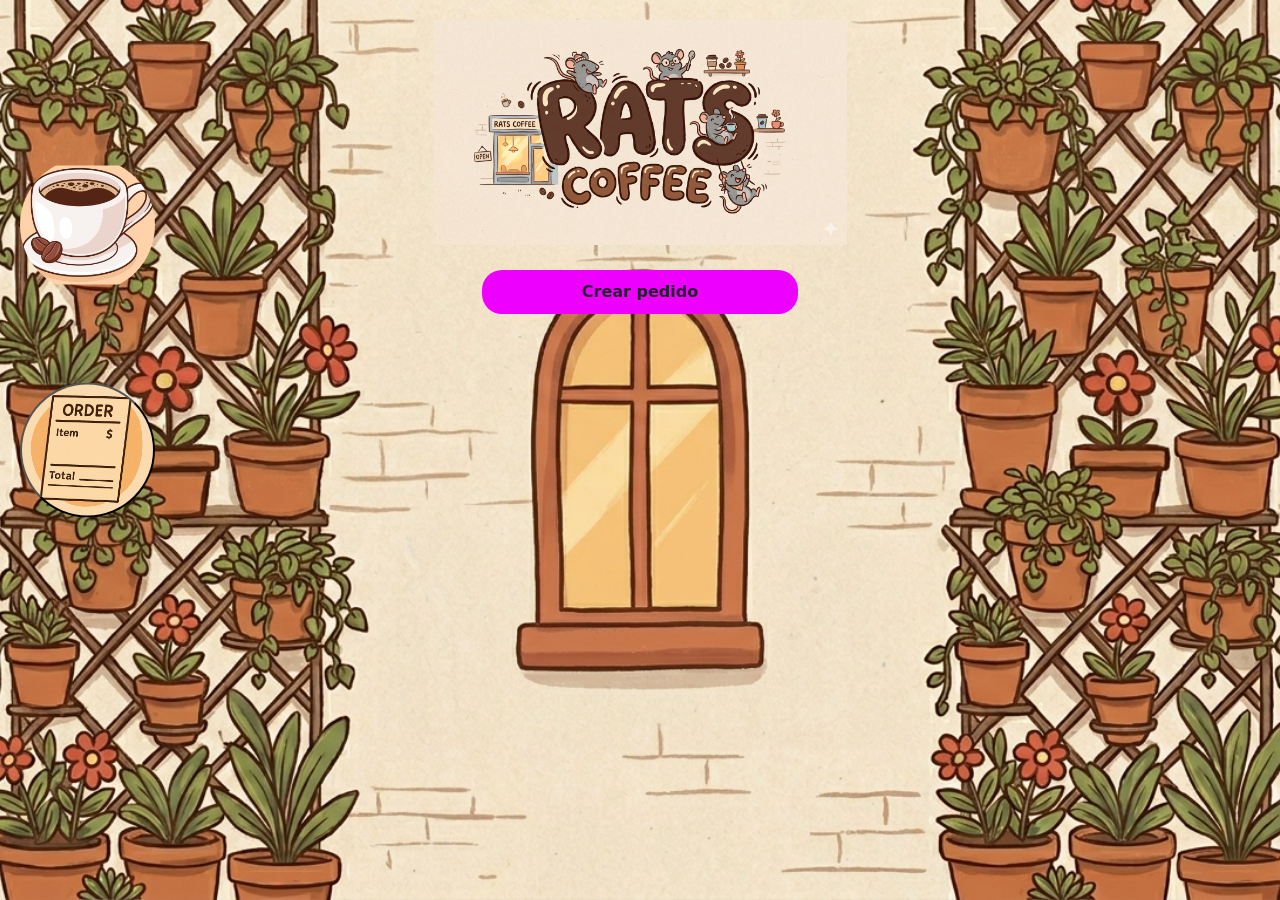
<file: index.html>
<!DOCTYPE html>
<html lang="en">
<head>
    <meta charset="UTF-8">
    <meta name="viewport" content="width=device-width, initial-scale=1.0">
    <title>evaluacion2</title>
    <link href="https://cdn.jsdelivr.net/npm/bootstrap@5.3.8/dist/css/bootstrap.min.css" rel="stylesheet" integrity="sha384-sRIl4kxILFvY47J16cr9ZwB07vP4J8+LH7qKQnuqkuIAvNWLzeN8tE5YBujZqJLB" crossorigin="anonymous">
    <link rel="stylesheet" href="./css/stylesheet.css">
</head>
<body>
    <!--titulo de la pagina principal-->
    <div class="main_center_container">
        <div class="titulo_index"></div>
        <!-- imagen del cafe -->
        <div class="bloque-cafe"></div>
            <a href="./pages/ver_cafes.html">
                <div class="ver_tipos_de_cafe"></div>
            </a>
            <a href="./pages/hacer_pedido.html">
                <button class="btn-crear"></button>
            </a>
    </div>


    <!-- navegación del cafe: VER SI AGREGAR INFO: QUIENES SOMOS, PRODUCTOS, ETC -->
    <div class="nav-cafe">
        <ul class="nav-lista">
        <li>Crear pedido</li>
        </ul>
    </div>

</body>
</html>
</file>
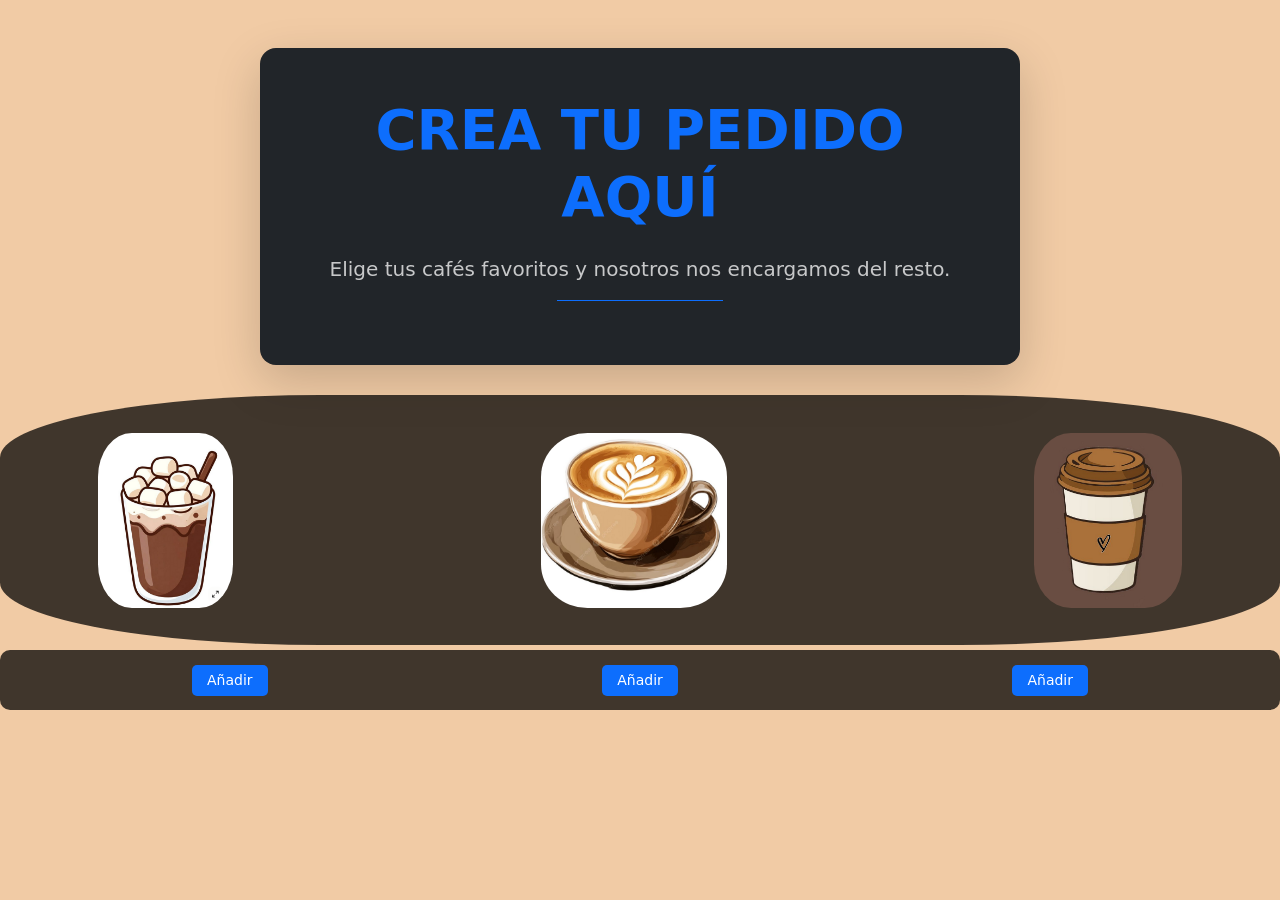
<file: pages/hacer_pedido.html>
<!DOCTYPE html>
<html lang="en">
<head>
    <meta charset="UTF-8">
    <meta name="viewport" content="width=device-width, initial-scale=1.0">
    <title>Hacer Pedido</title>
    <link href="https://cdn.jsdelivr.net/npm/bootstrap@5.3.8/dist/css/bootstrap.min.css" rel="stylesheet" integrity="sha384-sRIl4kxILFvY47J16cr9ZwB07vP4J8+LH7qKQnuqkuIAvNWLzeN8tE5YBujZqJLB" crossorigin="anonymous">
    <link rel="stylesheet" href="../css/hacer_pedido.css">
</head>
<body>
    <div class="container mt-5"> 
        <div class="row justify-content-center">
        <!-- Col-md-8 limita el ancho para que no ocupe toda la pantalla -->
            <div class="col-md-8 bg-dark text-white p-5 rounded-4 shadow-lg text-center">
            
               <h1 class="display-4 text-uppercase fw-bold text-primary mb-4">
                Crea tu pedido aquí
               </h1>
            
               <p class="lead opacity-75">
                Elige tus cafés favoritos y nosotros nos encargamos del resto.
               </p>
            
               <hr class="w-25 mx-auto border-primary opacity-100">
            </div>
        </div>
    </div>

    <div class="ver_cafes">
        <img src="../resources/cafes/Captura de pantalla 2026-05-13 125055.png" title="1500$">
        <img src="../resources/cafes/cafe expresso.png" title="2500$">
        <img src="../resources/cafes/cafe2.png" title="2800$">
    </div>

    <div class="botones_carro">
        <div class="nav-cafe">
            <!-- Pasamos el nombre y el precio como argumentos -->
            <button class="btn-carro" onclick="agregarAlCarro('Espresso', 1500)">Añadir</button>
            <button class="btn-carro" onclick="agregarAlCarro('Latte', 2500)">Añadir</button>
            <button class="btn-carro" onclick="agregarAlCarro('Capuccino', 2800)">Añadir</button>
        </div>
    </div>

    <!-- Sección del Carrito (se muestra antes de comprar) -->
    <div id="seccion-carrito" class="container mt-4 p-3 bg-light rounded shadow-sm" style="display: none;">
        <h4>Tu Pedido</h4>
        <ul id="lista-items" class="list-group mb-3">
            <!-- Aquí aparecerán los cafés -->
        </ul>
        <p class="fw-bold">Total: $<span id="precio-total">0</span></p>
        
        <button class="btn btn-success w-100" onclick="finalizarCompra()">Confirmar Compra</button>
    </div>
    <script src="../java/carrito.js"></script>
</body>
</html>
</file>
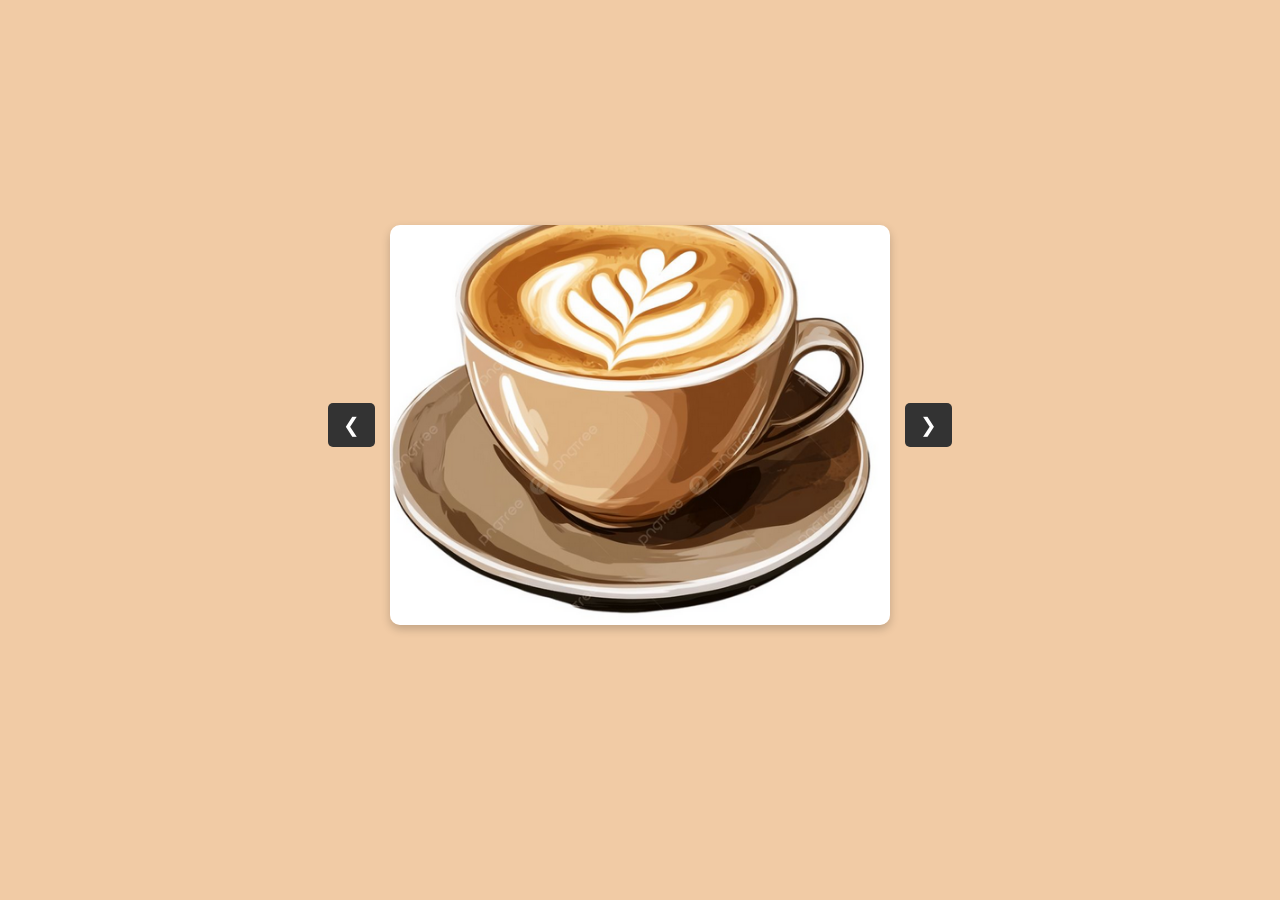
<file: pages/ver_cafes.html>
<!DOCTYPE html>
<html lang="en">
<head>
    <meta charset="UTF-8">
    <meta name="viewport" content="width=device-width, initial-scale=1.0">
    <link rel="stylesheet" href="../css/ver_cafes.css">
    <title>Document</title>
</head>
<body>
   <div class="centrar">
        <div class="carrusel-fotos">
            <button id="prev">❮</button>
                <img id="visor" src="../resources/cafes/cafe expresso.png" alt="Café">
            <button id="next">❯</button>
        </div>
    </div>
        <script src="../java/carrusel.js"></script>
</body>
</html>
</file>
<file: css/stylesheet.css>
body {
    background-image: url('../resources/fondo2.png');
    background-size: cover;
    background-repeat: no-repeat;
    background-position: center;
    background-attachment: fixed;
    margin: 0;
    min-height: 100vh;
    position: relative;
}

/* titulo */
.titulo_index {
    background-image: url('../resources/Gemini_Generated_Image_pjuzrwpjuzrwpjuz.png');
    background-size: contain;
    background-position: center;
    background-repeat: no-repeat;

    position: absolute;
    top: 20px;
    left: 50%;
    transform: translateX(-50%);

    width: 40vw;
    height: 25vh;
}

/* cafe */
.ver_tipos_de_cafe {
    background-image: url('../resources/cafe.png');
    background-size: contain;
    background-position: center;
    background-repeat: no-repeat;

    position: absolute;
    left: 20px;
    top: 25%;
    transform: translateY(-50%);
    border-radius: 50%;

    width: 15vh;
    height: 15vh;
    transition: all 0.3s ease;
}

.ver_tipos_de_cafe:hover{
    border: 4px solid rgba(255, 255, 255, 0.25);
    transform: translateY(-50%) scale(1.05);
    cursor: pointer;
}

/* crear pedido */
.btn-crear {
    background-image: url('../resources/iconoPedido.png');
    background-color: #E6DCC8;
    background-size: contain;
    background-position: center;
    background-repeat: no-repeat;
    position: absolute;
    left: 20px;
    top: 50%;
    transform: translateY(-50%);
    border-radius: 50%;

    width: 15vh;
    height: 15vh;
    transition: all 0.3s ease;
}

/* crear pedido: animacion boton */
.btn-crear:hover {
    border: 4px solid rgba(255, 255, 255, 0.25);
    transform: translateY(-50%) scale(1.05);
    cursor: pointer;
}

/*Fondo del navegador del carrusel-ver si eliminar o dejar*/
.nav-cafe {
    position: absolute;
    top: 30vh; /* debajo del logo */
    left: 50%;
    transform: translateX(-50%);
    width: 80%;

}


/*VER SI DEJAR LISTA O SACARLA*/
.nav-lista{
    list-style: none;
    display: flex;
    justify-content: space-around;
    margin: 0;
    padding: 0;
}

/*Disposicion y como se ven las opciones en el menu superior*/
.nav-lista li{
    font-weight: bold;
    cursor: pointer;
    padding: 10px 100px;
    border: 10px springgreen;
    border-radius: 20px;
    transition: 0.5s ease;
    background-color: rgb(238, 0, 255);
}

.nav-lista li a {
    color: rgb(0, 0, 0);
    text-decoration: none;
    display: block;
}

/*Efecto hover para las opciones del menu superior al posicionar el cursor*/
.nav-lista li:hover {
    background: rgb(0, 208, 255);
    color: rgb(0, 0, 0);
    border-radius: 10px;
}
</file>
<file: css/hacer_pedido.css>
body{
    background-color:#f1cba5;
}

.centrar{
    display: flex;
    align-items: center;
    justify-content: center;
    margin-top: 25vh;
}
.crear_pedido_text{
    background-color: #d3b290;
    height: 300px;
}

.ver_cafes{
    width: 100%;
    display: flex;
    align-items: center;
    justify-content: center;
    background-color: rgba(0, 0, 0, 0.733);
    border-radius: 25%;
    height: 250px;
    margin-top: 30px;
    
}

.ver_cafes img {
    max-width: 70%;
    max-height: 70%;
    object-fit: contain; /* Esto evita que se deforme */
    border-radius: inherit; /* Para que la imagen también tenga las esquinas redondeadas */
    margin: 12%;
    transition: all 0.9 ease;
}

.ver_cafes img:hover {
    transform: scale(1.1); /* Agranda la imagen un 10% */
    filter: brightness(0.4) blur(2px); /* Le da un toque de luz */
    cursor: pointer; /* Cambia el cursor a la manito de clic */
}

.botones_carro {
    width: 100%;
    display: flex;
    align-items: center;
    justify-content: center;
    background-color: rgba(0, 0, 0, 0.733);
    border-radius: 10px; /* Cambié 25% por 10px para que no parezca un óvalo raro */
    height: 60px;
    margin-top: 5px;
}

.nav-cafe {
    width: 70%; /* Le damos casi todo el ancho para que los botones se separen */
    display: flex; /* Activamos flexbox */
    justify-content: space-between; /* ¡ESTO hace la magia! Izquierda, Centro y Derecha */
    align-items: center;
}

/* Estilo para que los botones se vean bien */
.btn-carro {
    background-color: #0d6efd; /* Azul Bootstrap */
    color: white;
    border: none;
    padding: 5px 15px;
    border-radius: 5px;
    cursor: pointer;
    font-size: 14px;
    transition: 0.3s;
}

.btn-carro:hover {
    background-color: #0b5ed7;
    transform: scale(1.05);
}
</file>
<file: css/ver_cafes.css>
body{
    background-color:#f1cba5;
}
.centrar{
    display: flex;
    align-items: center;
    justify-content: center;
    margin-top: 25vh;
}

.carrusel-fotos {
    display: flex;
    align-items: center;
    justify-content: center;
    gap: 15px;
}

#visor {
    width: 500px;  /* Ajusta según tu gusto */
    height: 400px;
    object-fit: cover; /* Recorta la imagen para que siempre llene el cuadro */
    border-radius: 10px;
    box-shadow: 0 4px 10px rgba(0,0,0,0.2);
}

button {
    padding: 10px 15px;
    cursor: pointer;
    font-size: 20px;
    background: #333;
    color: white;
    border: none;
    border-radius: 5px;
}
</file>
